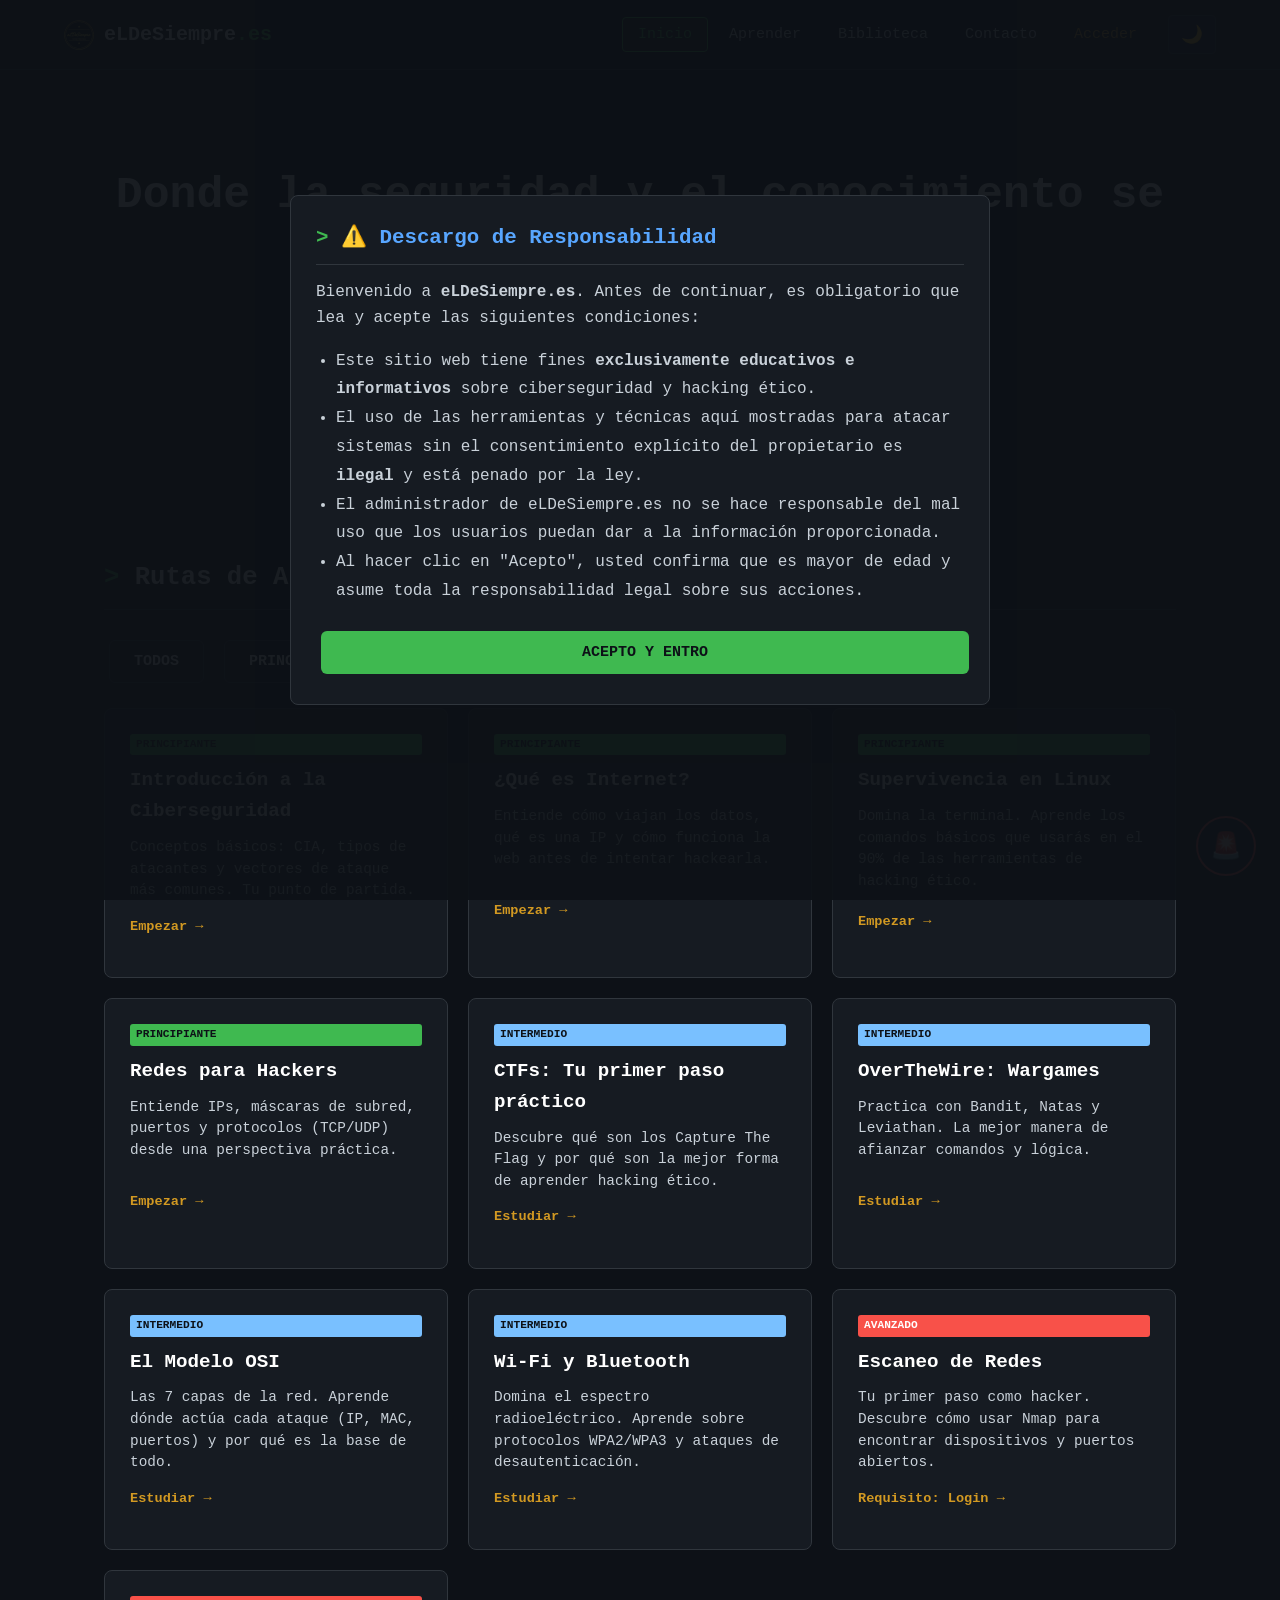
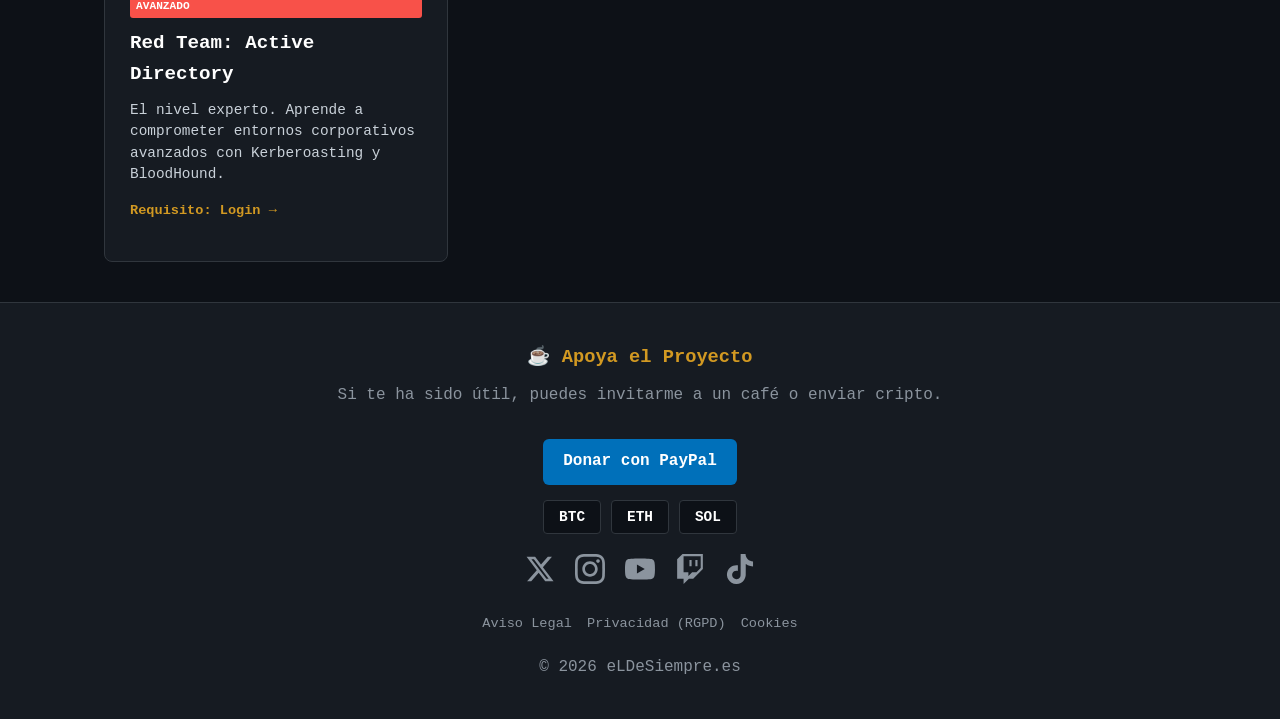
<file: index.html>
<!DOCTYPE html>
<html lang="es">
<head>
    <meta charset="UTF-8">
    <meta name="viewport" content="width=device-width, initial-scale=1.0, viewport-fit=cover">
    <meta name="description" content="Aprende ciberseguridad y hacking ético desde cero. Directorio de recursos gratuitos, herramientas OSINT y guías paso a paso en español.">
    <meta property="og:site_name" content="eLDeSiempre">
    <meta property="og:title" content="Donde la seguridad y el conocimiento se encuentran">
    <meta property="og:description" content="Tu directorio definitivo de recursos, herramientas y guías sobre hacking ético.">
    <meta property="og:image" content="https://eldesiempre.es/assets/portada.jpg">
    <meta property="og:image:width" content="1200">
    <meta property="og:image:height" content="630">
    <meta property="og:url" content="https://eldesiempre.es/">
    <meta property="og:type" content="website">
    <meta name="twitter:card" content="summary_large_image">
    <meta name="twitter:site" content="@eLDeSiempre_TTV">
    <meta name="twitter:title" content="Donde la seguridad y el conocimiento se encuentran">
    <meta name="twitter:description" content="Tu directorio definitivo de recursos, herramientas y guías sobre hacking ético.">
    <meta name="twitter:image" content="https://eldesiempre.es/assets/portada.jpg">
    <meta name="theme-color" content="#0d1117">
    <meta http-equiv="Content-Security-Policy" content="default-src 'self' https://api.eldesiempre.es https://matomo.eldesiempre.es https://cdn.jsdelivr.net https://fonts.googleapis.com https://fonts.gstatic.com https://osintframework.com https://ipwho.is https://api.allorigins.win https://dns.google https://api.macvendors.com https://services.nvd.nist.gov https://cve.circl.lu; style-src 'self' 'unsafe-inline' https://www.nerdfonts.com https://fonts.googleapis.com https://cdn.jsdelivr.net; script-src 'self' 'unsafe-inline' https://cdn.jsdelivr.net https://matomo.eldesiempre.es https://api.eldesiempre.es; img-src 'self' data: https:; font-src 'self' https://www.nerdfonts.com https://fonts.gstatic.com;">
    <title>Donde la seguridad y el conocimiento se encuentran</title>
    <link rel="icon" type="image/png" href="assets/logo.png">
    <link rel="stylesheet" href="styles.css">
    <script>
      var _paq = window._paq = window._paq || [];
      _paq.push(['trackPageView']);
      _paq.push(['enableLinkTracking']);
      (function() {
        var u="//matomo.eldesiempre.es/";
        _paq.push(['setTrackerUrl', u+'matomo.php']);
        _paq.push(['setSiteId', '1']);
        var d=document, g=d.createElement('script'), s=d.getElementsByTagName('script')[0];
        g.async=true; g.src=u+'matomo.js'; s.parentNode.insertBefore(g,s);
      })();
    </script>
</head>
<body class="locked" data-nav="inicio">
    <script>
        if (localStorage.getItem('disclaimerAceptado') === 'true') {
            document.body.classList.remove('locked');
            document.write('<style>#disclaimer-modal { display: none !important; }</style>');
        }
    </script>

    <a href="#main-content" class="skip-link">Saltar al contenido principal</a>
    <div id="toast-container" role="status" aria-live="polite"></div>

    <div class="modal-overlay active" id="disclaimer-modal" role="dialog" aria-modal="true">
        <div class="modal-content" style="text-align: left;">
            <h2>⚠️ Descargo de Responsabilidad</h2>
            <p style="margin-bottom: 15px;">Bienvenido a <strong>eLDeSiempre.es</strong>. Antes de continuar, es obligatorio que lea y acepte las siguientes condiciones:</p>
            <ul style="margin-left: 20px; margin-bottom: 20px; line-height: 1.8;">
                <li>Este sitio web tiene fines <strong>exclusivamente educativos e informativos</strong> sobre ciberseguridad y hacking ético.</li>
                <li>El uso de las herramientas y técnicas aquí mostradas para atacar sistemas sin el consentimiento explícito del propietario es <strong>ilegal</strong> y está penado por la ley.</li>
                <li>El administrador de eLDeSiempre.es no se hace responsable del mal uso que los usuarios puedan dar a la información proporcionada.</li>
                <li>Al hacer clic en "Acepto", usted confirma que es mayor de edad y asume toda la responsabilidad legal sobre sus acciones.</li>
            </ul>
            <button class="btn-primary" style="width: 100%;" onclick="aceptarDisclaimer()">Acepto y entro</button>
        </div>
    </div>

    <div id="cookie-banner" role="region" aria-label="Aviso de cookies">
        <p>Utilizamos cookies propias y de terceros (Matomo) para analizar el tráfico. Puedes aceptarlas o rechazarlas. <a href="#" onclick="mostrarAvisoLegal(event)">Más información</a>.</p>
        <div>
            <button class="btn-secondary" onclick="aceptarCookies(false)">Rechazar</button>
            <button class="btn-primary" onclick="aceptarCookies(true)">Aceptar</button>
        </div>
    </div>

    <header></header>

    <main class="container" id="main-content">
        <div class="hero">
            <h1>Donde la seguridad y el conocimiento se encuentran</h1>
            <p>Tu directorio definitivo de recursos, herramientas y guías sobre hacking ético. Sin complicaciones, directo al grano.</p>
            <button class="btn-primary" onclick="comprobarAcceso('biblioteca.html')">Explorar Biblioteca</button>
            <button class="btn-secondary" onclick="window.location.href='login.html'">Crear Cuenta Gratis</button>
        </div>

        <section id="rutas" style="margin-top: 50px;">
            <h2>Rutas de Aprendizaje (Filtra por Nivel)</h2>

            <div class="filter-container" style="display: flex; gap: 10px; flex-wrap: wrap; margin-bottom: 20px;">
                <button class="btn-secondary active-filter" onclick="filtrarNivel('todos', this)">Todos</button>
                <button class="btn-secondary" onclick="filtrarNivel('principiante', this)">Principiante</button>
                <button class="btn-secondary" onclick="filtrarNivel('intermedio', this)">Intermedio</button>
                <button class="btn-secondary" onclick="filtrarNivel('avanzado', this)">Avanzado</button>
            </div>

            <div class="grid-cards" id="lista-guias" style="margin-top: 20px;">
                <article class="card guia-item" data-nivel="principiante" onclick="window.location.href='guia.html?id=introduccion-ciberseguridad'">
                    <span class="badge badge-curso" style="margin-bottom: 10px; display: inline-block;">Principiante</span>
                    <h3>Introducción a la Ciberseguridad</h3>
                    <p>Conceptos básicos: CIA, tipos de atacantes y vectores de ataque más comunes. Tu punto de partida.</p>
                    <p style="color: var(--neon-gold); font-size: 0.85rem; font-weight: bold; margin-top: auto;">Empezar →</p>
                </article>
                <article class="card guia-item" data-nivel="principiante" onclick="window.location.href='guia.html?id=introduccion-internet'">
                    <span class="badge badge-curso" style="margin-bottom: 10px; display: inline-block;">Principiante</span>
                    <h3>¿Qué es Internet?</h3>
                    <p>Entiende cómo viajan los datos, qué es una IP y cómo funciona la web antes de intentar hackearla.</p>
                    <p style="color: var(--neon-gold); font-size: 0.85rem; font-weight: bold; margin-top: auto;">Empezar →</p>
                </article>
                <article class="card guia-item" data-nivel="principiante" onclick="window.location.href='guia.html?id=comandos-linux'">
                    <span class="badge badge-curso" style="margin-bottom: 10px; display: inline-block;">Principiante</span>
                    <h3>Supervivencia en Linux</h3>
                    <p>Domina la terminal. Aprende los comandos básicos que usarás en el 90% de las herramientas de hacking ético.</p>
                    <p style="color: var(--neon-gold); font-size: 0.85rem; font-weight: bold; margin-top: auto;">Empezar →</p>
                </article>
                <article class="card guia-item" data-nivel="principiante" onclick="window.location.href='guia.html?id=redes-basico'">
                    <span class="badge badge-curso" style="margin-bottom: 10px; display: inline-block;">Principiante</span>
                    <h3>Redes para Hackers</h3>
                    <p>Entiende IPs, máscaras de subred, puertos y protocolos (TCP/UDP) desde una perspectiva práctica.</p>
                    <p style="color: var(--neon-gold); font-size: 0.85rem; font-weight: bold; margin-top: auto;">Empezar →</p>
                </article>

                <article class="card guia-item" data-nivel="intermedio" onclick="window.location.href='guia.html?id=ctf-para-principiantes'">
                    <span class="badge badge-lab" style="margin-bottom: 10px; display: inline-block;">Intermedio</span>
                    <h3>CTFs: Tu primer paso práctico</h3>
                    <p>Descubre qué son los Capture The Flag y por qué son la mejor forma de aprender hacking ético.</p>
                    <p style="color: var(--neon-gold); font-size: 0.85rem; font-weight: bold; margin-top: auto;">Estudiar →</p>
                </article>
                <article class="card guia-item" data-nivel="intermedio" onclick="window.location.href='guia.html?id=overthewire-wargames'">
                    <span class="badge badge-lab" style="margin-bottom: 10px; display: inline-block;">Intermedio</span>
                    <h3>OverTheWire: Wargames</h3>
                    <p>Practica con Bandit, Natas y Leviathan. La mejor manera de afianzar comandos y lógica.</p>
                    <p style="color: var(--neon-gold); font-size: 0.85rem; font-weight: bold; margin-top: auto;">Estudiar →</p>
                </article>
                <article class="card guia-item" data-nivel="intermedio" onclick="window.location.href='guia.html?id=modelo-osi-redes'">
                    <span class="badge badge-lab" style="margin-bottom: 10px; display: inline-block;">Intermedio</span>
                    <h3>El Modelo OSI</h3>
                    <p>Las 7 capas de la red. Aprende dónde actúa cada ataque (IP, MAC, puertos) y por qué es la base de todo.</p>
                    <p style="color: var(--neon-gold); font-size: 0.85rem; font-weight: bold; margin-top: auto;">Estudiar →</p>
                </article>
                <article class="card guia-item" data-nivel="intermedio" onclick="window.location.href='guia.html?id=redes-inalambricas'">
                    <span class="badge badge-lab" style="margin-bottom: 10px; display: inline-block;">Intermedio</span>
                    <h3>Wi-Fi y Bluetooth</h3>
                    <p>Domina el espectro radioeléctrico. Aprende sobre protocolos WPA2/WPA3 y ataques de desautenticación.</p>
                    <p style="color: var(--neon-gold); font-size: 0.85rem; font-weight: bold; margin-top: auto;">Estudiar →</p>
                </article>

                <article class="card guia-item" data-nivel="avanzado" onclick="window.location.href='guia.html?id=hacking-etico-redes'">
                    <span class="badge badge-sistema" style="margin-bottom: 10px; display: inline-block;">Avanzado</span>
                    <h3>Escaneo de Redes</h3>
                    <p>Tu primer paso como hacker. Descubre cómo usar Nmap para encontrar dispositivos y puertos abiertos.</p>
                    <p style="color: var(--neon-gold); font-size: 0.85rem; font-weight: bold; margin-top: auto;">Requisito: Login →</p>
                </article>
                <article class="card guia-item" data-nivel="avanzado" onclick="window.location.href='guia.html?id=red-team-pentesting'">
                    <span class="badge badge-sistema" style="margin-bottom: 10px; display: inline-block;">Avanzado</span>
                    <h3>Red Team: Active Directory</h3>
                    <p>El nivel experto. Aprende a comprometer entornos corporativos avanzados con Kerberoasting y BloodHound.</p>
                    <p style="color: var(--neon-gold); font-size: 0.85rem; font-weight: bold; margin-top: auto;">Requisito: Login →</p>
                </article>
            </div>
        </section>
    </main>

    <footer>
        <div class="support-footer">
            <h3>☕ Apoya el Proyecto</h3>
            <p style="margin-bottom: 20px;">Si te ha sido útil, puedes invitarme a un café o enviar cripto.</p>
            <a href="https://www.paypal.biz/ldesiem" target="_blank" rel="noopener noreferrer" class="paypal-btn">Donar con PayPal</a>
            <div class="crypto-list">
                <button class="crypto-item" onclick="copiarAlPortapapeles('bc1qncwax6ehsrhhphgsvdypy0nhpa2848mjkth320', 'BTC')">BTC</button>
                <button class="crypto-item" onclick="copiarAlPortapapeles('0x671233AE15A16ff6424e831504CB6C749345B08D', 'ETH')">ETH</button>
                <button class="crypto-item" onclick="copiarAlPortapapeles('7iVeci47L9mLKouKEQB9siiSdG3QCESDrPnQgrD7xMx', 'SOL')">SOL</button>
            </div>
        </div>
        <div class="social-links" aria-label="Redes sociales">
            <a href="https://x.com/eLDeSiempre_TTV" target="_blank" rel="noopener noreferrer" title="X (Twitter)"><svg class="social-icon" viewBox="0 0 24 24"><path d="M18.244 2.25h3.308l-7.227 8.26 8.502 11.24H16.17l-5.214-6.817L4.99 21.75H1.68l7.73-8.835L1.254 2.25H8.08l4.713 6.231zm-1.161 17.52h1.833L7.084 4.126H5.117z"/></svg></a>
            <a href="https://www.instagram.com/__eldesiempre__/" target="_blank" rel="noopener noreferrer" title="Instagram"><svg class="social-icon" viewBox="0 0 24 24"><path d="M12 2.163c3.204 0 3.584.012 4.85.07 3.252.148 4.771 1.691 4.919 4.919.058 1.265.069 1.645.069 4.849 0 3.205-.012 3.584-.069 4.849-.149 3.225-1.664 4.771-4.919 4.919-1.266.058-1.644.07-4.85.07-3.204 0-3.584-.012-4.849-.07-3.26-.149-4.771-1.699-4.919-4.92-.058-1.265-.07-1.644-.07-4.849 0-3.204.013-3.583.07-4.849.149-3.227 1.664-4.771 4.919-4.919 1.266-.057 1.645-.069 4.849-.069zm0-2.163c-3.259 0-3.667.014-4.947.072-4.358.2-6.78 2.618-6.98 6.98-.059 1.281-.073 1.689-.073 4.948 0 3.259.014 3.668.072 4.948.2 4.358 2.618 6.78 6.98 6.98 1.281.058 1.689.072 4.948.072 3.259 0 3.668-.014 4.948-.072 4.354-.2 6.782-2.618 6.979-6.98.059-1.28.073-1.689.073-4.948 0-3.259-.014-3.667-.072-4.947-.196-4.354-2.617-6.78-6.979-6.98-1.281-.059-1.69-.073-4.949-.073zm0 5.838c-3.403 0-6.162 2.759-6.162 6.162s2.759 6.163 6.162 6.163 6.162-2.759 6.162-6.163c0-3.403-2.759-6.162-6.162-6.162zm0 10.162c-2.209 0-4-1.79-4-4 0-2.209 1.791-4 4-4s4 1.791 4 4c0 2.21-1.791 4-4 4zm6.406-11.845c-.796 0-1.441.645-1.441 1.44s.645 1.44 1.441 1.44c.795 0 1.439-.645 1.439-1.44s-.644-1.44-1.439-1.44z"/></svg></a>
            <a href="https://www.youtube.com/@eLDeSiempreOfficial" target="_blank" rel="noopener noreferrer" title="YouTube"><svg class="social-icon" viewBox="0 0 24 24"><path d="M23.498 6.186a3.016 3.016 0 0 0-2.122-2.136C19.505 3.545 12 3.545 12 3.545s-7.505 0-9.377.505A3.017 3.017 0 0 0 .502 6.186C0 8.07 0 12 0 12s0 3.93.502 5.814a3.016 3.016 0 0 0 2.122 2.136c1.871.505 9.376.505 9.376.505s7.505 0 9.377-.505a3.015 3.015 0 0 0 2.122-2.136C24 15.93 24 12 24 12s0-3.93-.502-5.814zM9.545 15.568V8.432L15.818 12l-6.273 3.568z"/></svg></a>
            <a href="https://www.twitch.tv/eldesiempre" target="_blank" rel="noopener noreferrer" title="Twitch"><svg class="social-icon" viewBox="0 0 24 24"><path d="M11.571 4.714h1.715v5.143H11.57zm4.715 0H18v5.143h-1.714zM6 0L1.714 4.286v15.428h5.143V24l4.286-4.286h3.428L22.286 12V0zm14.571 11.143l-3.428 3.428h-3.429l-3 3v-3H6.857V1.714h13.714Z"/></svg></a>
            <a href="https://www.tiktok.com/@eldesiempre_ttv" target="_blank" rel="noopener noreferrer" title="TikTok"><svg class="social-icon" viewBox="0 0 24 24"><path d="M12.525.02c1.31-.02 2.61-.01 3.91-.02.08 1.53.63 3.09 1.75 4.17 1.12 1.11 2.7 1.62 4.24 1.79v4.03c-1.44-.05-2.89-.35-4.2-.97-.57-.26-1.1-.59-1.62-.93-.01 2.92.01 5.84-.02 8.75-.08 1.4-.54 2.79-1.35 3.94-1.31 1.92-3.58 3.17-5.91 3.21-1.43.08-2.86-.31-4.08-1.03-2.02-1.19-3.44-3.37-3.65-5.71-.02-.5-.03-1-.01-1.49.18-1.9 1.12-3.72 2.58-4.96 1.66-1.44 3.98-2.13 6.15-1.72.02 1.48-.04 2.96-.04 4.44-.99-.32-2.15-.23-3.02.37-.63.41-1.11 1.04-1.36 1.75-.21.51-.15 1.07-.14 1.61.24 1.64 1.82 3.02 3.5 2.87 1.12-.01 2.19-.66 2.77-1.61.19-.33.4-.67.41-1.06.1-1.79.06-3.57.07-5.36.01-4.03-.01-8.05.02-12.07z"/></svg></a>
        </div>
        <div class="legal-links">
            <a href="#" onclick="mostrarAvisoLegal(event)">Aviso Legal</a>
            <a href="#" onclick="mostrarAvisoLegal(event)">Privacidad (RGPD)</a>
            <a href="#" onclick="mostrarAvisoLegal(event)">Cookies</a>
        </div>
        <p style="margin-top: 20px;">&copy; 2026 eLDeSiempre.es</p>
    </footer>

    <div class="modal-overlay" id="modal-legal" role="dialog" aria-modal="true">
        <div class="modal-content">
            <button class="close-btn" onclick="cerrarModal('modal-legal')">×</button>
            <h2>Información Legal y RGPD</h2>
            <div style="font-size: 0.92rem; line-height: 1.7; color: var(--text-main);">
                <h3>1. Aviso Legal</h3>
                <p>Este sitio web es un proyecto personal sin ánimo de lucro. El titular es el administrador de eLDeSiempre.es. El contenido es meramente educativo.</p>
                <h3>2. Política de Privacidad (RGPD)</h3>
                <p>Los datos del formulario de contacto se usan exclusivamente para responderte. Los datos de registro se usan para gestionar tu cuenta. Puedes ejercer tus derechos enviando un correo a <strong>contacto@eldesiempre.es</strong>.</p>
                <h3>3. Política de Cookies</h3>
                <p>Esta web utiliza cookies técnicas (para el inicio de sesión) y cookies analíticas (proporcionadas por Matomo, alojado en nuestros propios servidores). Puedes rechazar las analíticas sin que afecte al funcionamiento.</p>
                <h3>4. Auditoría de Uso Interno</h3>
                <p>Para garantizar la seguridad, registramos el uso de las herramientas y formularios públicos. Estos registros incluyen IP, fecha/hora y acción realizada. Los registros se envían a un canal privado de Discord y no se comparten con terceros. Conservación máxima: 90 días.</p>
            </div>
        </div>
    </div>

    <script src="app.js"></script>
    <script>
        function filtrarNivel(nivel, btn) {
            document.querySelectorAll('.filter-container button').forEach(b => b.classList.remove('active-filter'));
            btn.classList.add('active-filter');
            document.querySelectorAll('.guia-item').forEach(item => {
                item.style.display = (nivel === 'todos' || item.getAttribute('data-nivel') === nivel) ? 'flex' : 'none';
            });
        }
    </script>
</body>
</html>
</file>
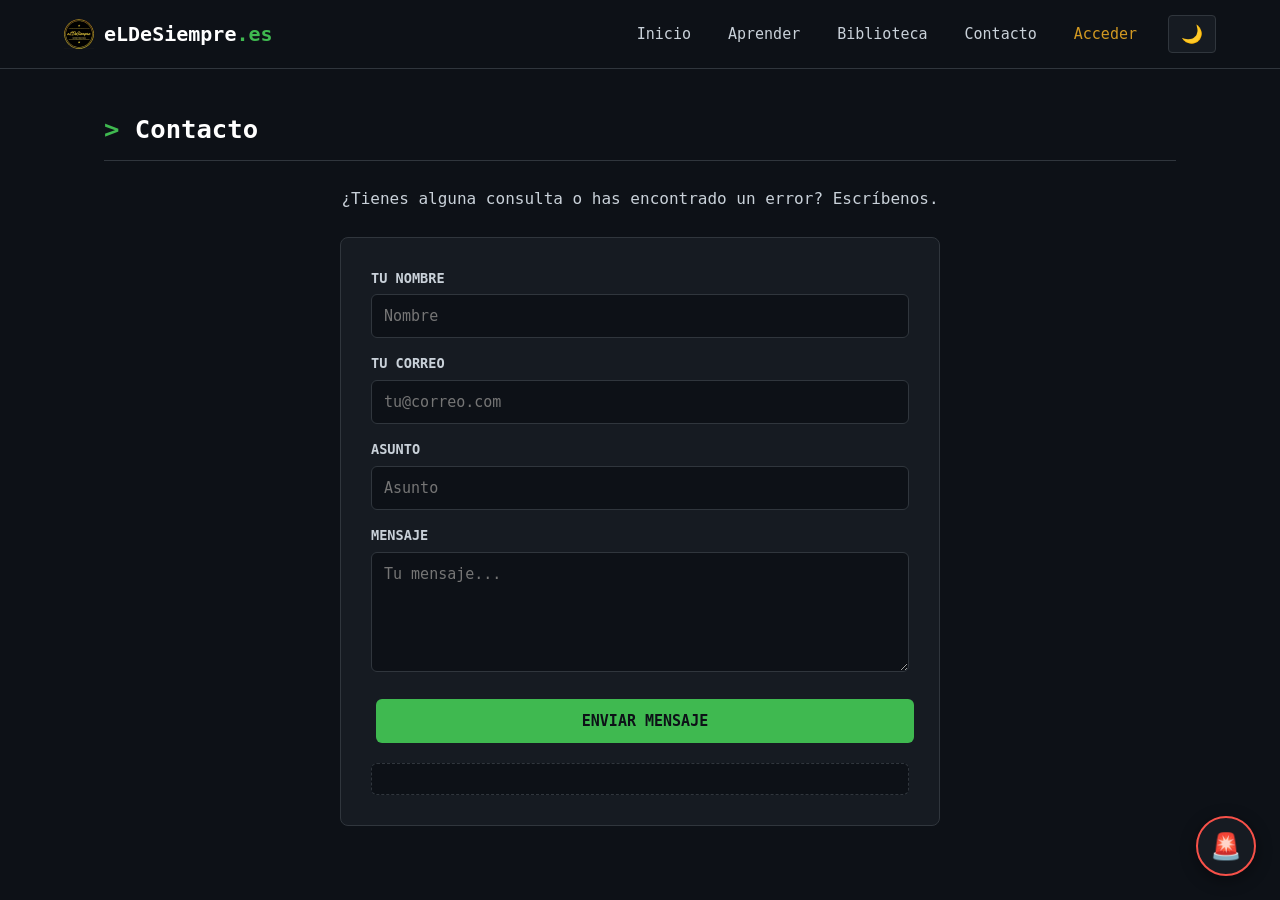
<file: contacto.html>
<!DOCTYPE html>
<html lang="es">
<head>
    <meta charset="UTF-8">
    <meta name="viewport" content="width=device-width, initial-scale=1.0, viewport-fit=cover">
    <meta name="description" content="¿Tienes alguna duda, sugerencia o has encontrado un error? Contacta directamente con el administrador de eLDeSiempre.">
    <meta property="og:site_name" content="eLDeSiempre">
    <meta property="og:title" content="Contacto">
    <meta property="og:description" content="Ponte en contacto con el equipo de eLDeSiempre.">
    <meta property="og:image" content="https://eldesiempre.es/assets/portada.jpg">
    <meta property="og:image:width" content="1200">
    <meta property="og:image:height" content="630">
    <meta property="og:url" content="https://eldesiempre.es/contacto.html">
    <meta property="og:type" content="website">
    <meta name="twitter:card" content="summary_large_image">
    <meta name="twitter:site" content="@eLDeSiempre_TTV">
    <meta name="twitter:title" content="Contacto">
    <meta name="twitter:description" content="Ponte en contacto con el equipo de eLDeSiempre.">
    <meta name="twitter:image" content="https://eldesiempre.es/assets/portada.jpg">
    <meta name="theme-color" content="#0d1117">
    <meta http-equiv="Content-Security-Policy" content="default-src 'self' https://api.eldesiempre.es https://matomo.eldesiempre.es https://cdn.jsdelivr.net https://fonts.googleapis.com https://fonts.gstatic.com; style-src 'self' 'unsafe-inline' https://www.nerdfonts.com https://fonts.googleapis.com https://cdn.jsdelivr.net; script-src 'self' 'unsafe-inline' https://cdn.jsdelivr.net https://matomo.eldesiempre.es https://api.eldesiempre.es; img-src 'self' data: https:; font-src 'self' https://www.nerdfonts.com https://fonts.gstatic.com;">
    <title>Contacto</title>
    <link rel="icon" type="image/png" href="assets/logo.png">
    <link rel="stylesheet" href="styles.css">
</head>
<body>
    <a href="#main-content" class="skip-link">Saltar al contenido principal</a>
    <div id="toast-container" role="status" aria-live="polite"></div>

    <header>
        <button class="logo-container" onclick="window.location.href='index.html'">
            <img src="assets/logo.png" alt="" class="logo-img" onerror="this.style.display='none'">
            <div class="logo-text">eLDeSiempre<span>.es</span></div>
        </button>
        <nav>
            <button class="nav-btn" onclick="window.location.href='herramientas.html'">Herramientas</button>
            <button class="nav-btn" onclick="window.location.href='recursos.html'">Recursos</button>
            <button class="nav-btn active" onclick="window.location.href='contacto.html'">Contacto</button>
            <button class="nav-btn" id="nav-perfil-btn" style="display:none;" onclick="window.location.href='perfil.html'">Mi Perfil</button>
            <button class="nav-btn btn-login" id="nav-login-btn" onclick="window.location.href='login.html'">Acceder</button>
            <button class="nav-btn" id="nav-logout-btn" style="display:none; color:var(--danger); border-color:var(--danger);" onclick="cerrarSesion()">Salir</button>
            <button class="theme-toggle" id="theme-toggle" aria-label="Cambiar tema">🌙</button>
        </nav>
    </header>

    <main class="container" id="main-content">
        <h2>Contacto</h2>
        <p style="margin-bottom: 25px; text-align: center;">¿Tienes alguna consulta o has encontrado un error? Escríbenos.</p>

        <form class="contact-form" id="form-contacto">
            <div style="display:none;"><input type="text" id="contact-website"></div>
            <div class="form-field">
                <label for="contact-nombre">Tu Nombre</label>
                <input type="text" id="contact-nombre" placeholder="Nombre" required>
            </div>
            <div class="form-field">
                <label for="contact-email">Tu Correo</label>
                <input type="email" id="contact-email" placeholder="tu@correo.com" required>
            </div>
            <div class="form-field">
                <label for="contact-asunto">Asunto</label>
                <input type="text" id="contact-asunto" placeholder="Asunto" required>
            </div>
            <div class="form-field">
                <label for="contact-mensaje">Mensaje</label>
                <textarea id="contact-mensaje" placeholder="Tu mensaje..." required></textarea>
            </div>
            <button type="submit" class="btn-primary" style="width: 100%;">Enviar Mensaje</button>
            <div id="contact-result" class="tool-result"></div>
        </form>
    </main>

    <script>
        document.getElementById('form-contacto').addEventListener('submit', async (e) => {
            e.preventDefault();
            const data = {
                nombre: document.getElementById('contact-nombre').value,
                email: document.getElementById('contact-email').value,
                asunto: document.getElementById('contact-asunto').value,
                mensaje: document.getElementById('contact-mensaje').value,
                website: document.getElementById('contact-website').value
            };
            try {
                const response = await fetch(`https://api.eldesiempre.es/contacto.php`, {
                    method: 'POST',
                    headers: { 'Content-Type': 'application/json', 'Accept': 'application/json' },
                    body: JSON.stringify(data)
                });
                const result = await response.json();
                if (result.success) {
                    mostrarToast('Mensaje enviado con éxito.', 'success');
                    document.getElementById('form-contacto').reset();
                } else {
                    mostrarToast('Error al enviar: ' + result.message, 'error');
                }
            } catch (error) {
                mostrarToast('Error de conexión.', 'error');
            }
        });
    </script>
    <script src="app.js"></script>
</body>
</html>
</file>
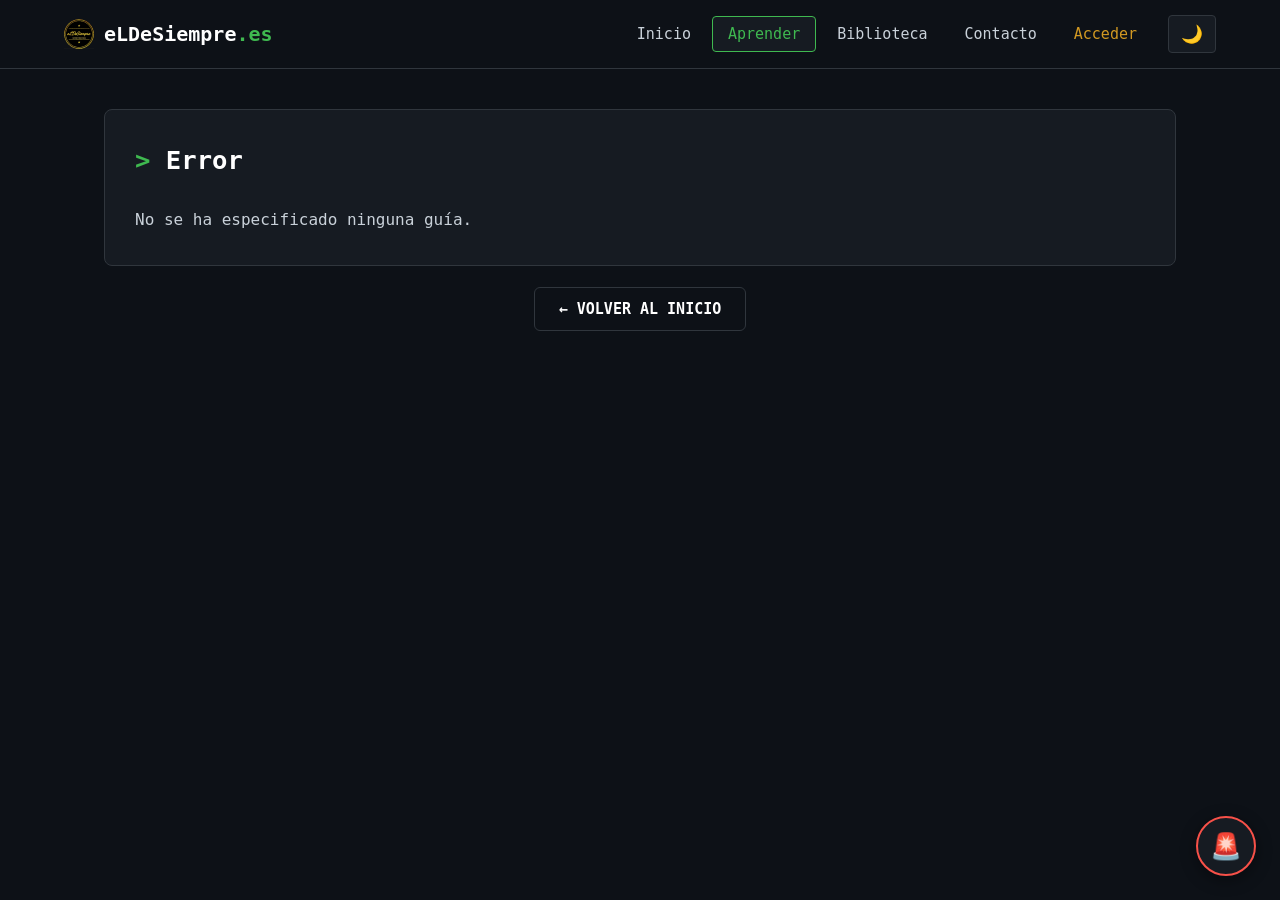
<file: guia.html>
<!DOCTYPE html>
<html lang="es">
<head>
    <meta charset="UTF-8">
    <meta name="viewport" content="width=device-width, initial-scale=1.0, viewport-fit=cover">
    <meta http-equiv="Content-Security-Policy" content="default-src 'self' https://api.eldesiempre.es https://matomo.eldesiempre.es https://cdn.jsdelivr.net https://fonts.googleapis.com https://fonts.gstatic.com; style-src 'self' 'unsafe-inline' https://www.nerdfonts.com https://fonts.googleapis.com https://cdn.jsdelivr.net; script-src 'self' 'unsafe-inline' https://cdn.jsdelivr.net https://matomo.eldesiempre.es https://api.eldesiempre.es; img-src 'self' data: https:; font-src 'self' https://www.nerdfonts.com https://fonts.gstatic.com;">
    <title>Cargando... | eLDeSiempre.es</title>
    <link rel="icon" type="image/png" href="assets/logo.png">
    <link rel="stylesheet" href="styles.css">
</head>
<body data-nav="aprender">
    <div id="toast-container"></div>

    <header></header>

    <main class="container" id="main-content">
        <article style="background: var(--card-bg); border: 1px solid var(--border); padding: 30px; border-radius: 8px;">
            <h2 id="guia-titulo" style="border: none; margin-bottom: 10px;">Cargando guía...</h2>
            <span id="guia-nivel" class="badge badge-default" style="display: none; margin-bottom: 20px;"></span>
            <div id="guia-contenido" style="line-height: 1.8; color: var(--text-main); margin-top: 15px;"></div>
        </article>
        <div style="text-align: center; margin-top: 30px;">
            <a href="index.html" class="btn-secondary" style="text-decoration: none;">← Volver al inicio</a>
        </div>
    </main>

    <script src="app.js"></script>
</body>
</html>
</file>
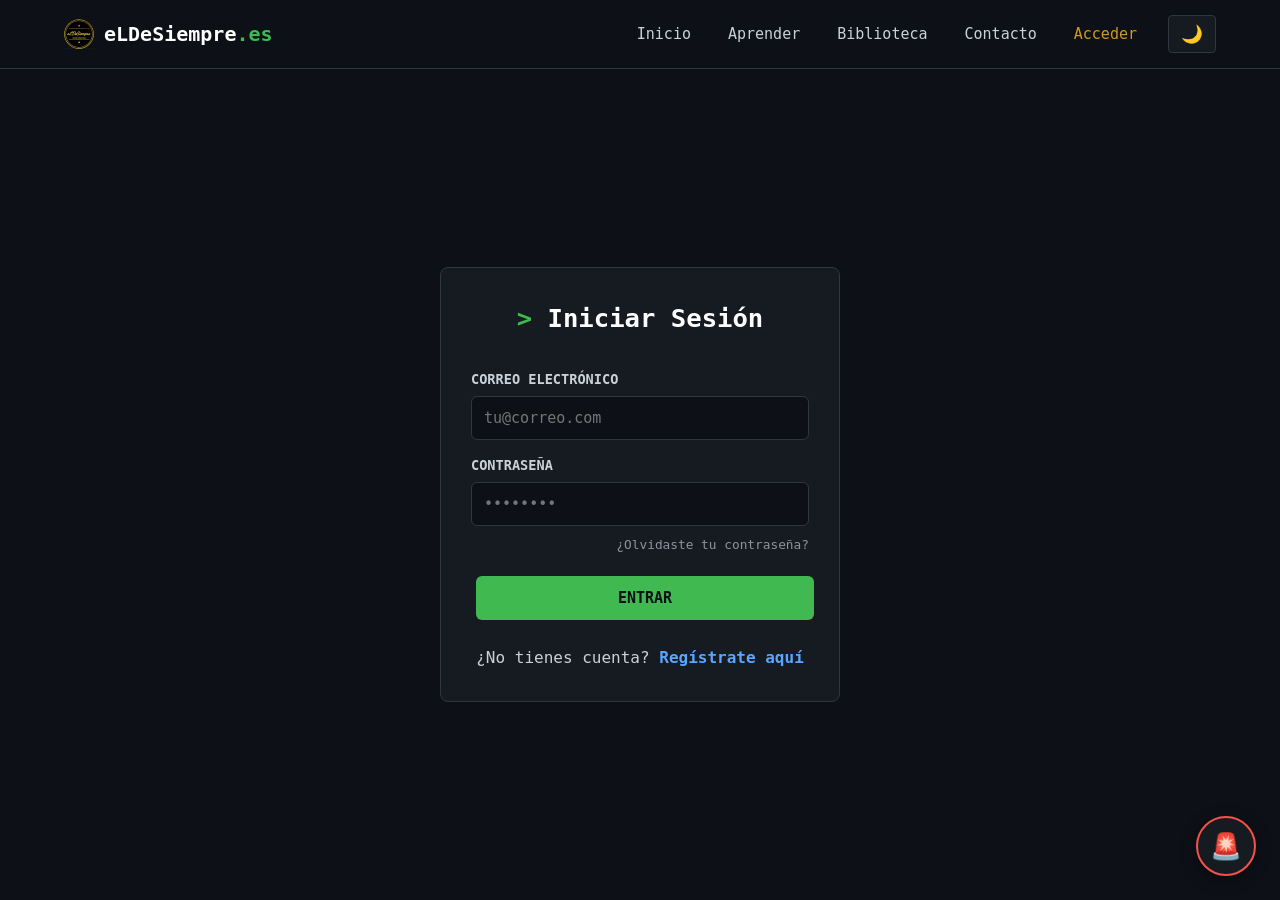
<file: login.html>
<!DOCTYPE html>
<html lang="es">
<head>
    <meta charset="UTF-8">
    <meta name="viewport" content="width=device-width, initial-scale=1.0, viewport-fit=cover">
    <meta name="description" content="Accede a tu cuenta de eLDeSiempre para guardar recursos, votar tus herramientas favoritas y seguir tu progreso en ciberseguridad.">
    <meta property="og:site_name" content="eLDeSiempre">
    <meta property="og:title" content="Iniciar Sesión">
    <meta property="og:description" content="Entra en tu cuenta para continuar tu formación en hacking ético.">
    <meta property="og:image" content="https://eldesiempre.es/assets/portada.jpg">
    <meta property="og:image:width" content="1200">
    <meta property="og:image:height" content="630">
    <meta property="og:url" content="https://eldesiempre.es/login.html">
    <meta property="og:type" content="website">
    <meta name="twitter:card" content="summary_large_image">
    <meta name="twitter:site" content="@eLDeSiempre_TTV">
    <meta name="twitter:title" content="Iniciar Sesión">
    <meta name="twitter:description" content="Entra en tu cuenta para continuar tu formación en hacking ético.">
    <meta name="twitter:image" content="https://eldesiempre.es/assets/portada.jpg">
    <meta name="theme-color" content="#0d1117">
    <meta http-equiv="Content-Security-Policy" content="default-src 'self' https://api.eldesiempre.es https://matomo.eldesiempre.es https://cdn.jsdelivr.net https://fonts.googleapis.com https://fonts.gstatic.com; style-src 'self' 'unsafe-inline' https://www.nerdfonts.com https://fonts.googleapis.com https://cdn.jsdelivr.net; script-src 'self' 'unsafe-inline' https://cdn.jsdelivr.net https://matomo.eldesiempre.es https://api.eldesiempre.es; img-src 'self' data: https:; font-src 'self' https://www.nerdfonts.com https://fonts.gstatic.com;">
    <title>Iniciar Sesión</title>
    <link rel="icon" type="image/png" href="assets/logo.png">
    <link rel="stylesheet" href="styles.css">
</head>
<body>
    <a href="#main-content" class="skip-link">Saltar al contenido principal</a>
    <div id="toast-container" role="status" aria-live="polite"></div>

    <header>
        <button class="logo-container" onclick="window.location.href='index.html'">
            <img src="assets/logo.png" alt="" class="logo-img" onerror="this.style.display='none'">
            <div class="logo-text">eLDeSiempre<span>.es</span></div>
        </button>
        <nav>
            <button class="nav-btn" onclick="window.location.href='herramientas.html'">Herramientas</button>
            <button class="nav-btn" onclick="window.location.href='recursos.html'">Recursos</button>
            <button class="nav-btn" onclick="window.location.href='contacto.html'">Contacto</button>
            <button class="nav-btn" id="nav-perfil-btn" style="display:none;" onclick="window.location.href='perfil.html'">Mi Perfil</button>
            <button class="nav-btn btn-login" id="nav-login-btn" onclick="window.location.href='login.html'">Acceder</button>
            <button class="nav-btn" id="nav-logout-btn" style="display:none; color:var(--danger); border-color:var(--danger);" onclick="cerrarSesion()">Salir</button>
            <button class="theme-toggle" id="theme-toggle" aria-label="Cambiar tema">🌙</button>
        </nav>
    </header>

    <main class="container" id="main-content" style="display: flex; justify-content: center; align-items: center; min-height: 60vh; gap: 40px; flex-wrap: wrap;">
        <form class="auth-form" id="form-login">
            <h2>Iniciar Sesión</h2>
            <div class="form-field">
                <label for="login-correo">Correo Electrónico</label>
                <input type="email" id="login-correo" placeholder="tu@correo.com" required autocomplete="email">
            </div>
            <div class="form-field">
                <label for="login-contrasena">Contraseña</label>
                <input type="password" id="login-contrasena" placeholder="••••••••" required autocomplete="current-password">
                <div style="text-align: right; margin-top: 5px;">
                    <a href="#" onclick="abrirModal('modal-forgot'); return false;" style="font-size: 0.8rem; color: var(--text-muted); text-decoration: none;">¿Olvidaste tu contraseña?</a>
                </div>
            </div>
            <button type="submit" class="btn-primary" style="width: 100%;">Entrar</button>
            <p style="text-align: center; margin-top: 20px;">¿No tienes cuenta? <a href="#" onclick="toggleAuthForms(event)" style="color: var(--neon-blue); font-weight: bold; text-decoration: none;">Regístrate aquí</a></p>
        </form>

        <form class="auth-form" id="form-registro" style="display: none;">
            <h2>Crear Cuenta</h2>
            <div class="form-field">
                <label for="reg-nombre">Nombre Completo</label>
                <input type="text" id="reg-nombre" placeholder="Tu nombre" required autocomplete="name">
            </div>
            <div class="form-field">
                <label for="reg-usuario">Nombre de Usuario</label>
                <input type="text" id="reg-usuario" placeholder="usuario123" required autocomplete="username">
            </div>
            <div class="form-field">
                <label for="reg-correo">Correo Electrónico</label>
                <input type="email" id="reg-correo" placeholder="tu@correo.com" required autocomplete="email">
            </div>
            <div class="form-field">
                <label for="reg-contrasena">Contraseña</label>
                <input type="password" id="reg-contrasena" placeholder="Mínimo 8 caracteres" required autocomplete="new-password" minlength="8">
            </div>
            <button type="submit" class="btn-secondary" style="width: 100%;">Registrarse</button>
            <p style="text-align: center; margin-top: 20px;">¿Ya tienes cuenta? <a href="#" onclick="toggleAuthForms(event)" style="color: var(--neon-blue); font-weight: bold; text-decoration: none;">Inicia Sesión</a></p>
        </form>
    </main>

    <div class="modal-overlay" id="modal-2fa">
        <div class="modal-content" style="max-width: 400px; text-align: center;">
            <h2>Verificación en 2 Pasos</h2>
            <p style="margin-bottom: 20px; color: var(--text-muted);">Introduce el código de 6 dígitos.</p>
            <input type="text" id="2fa-codigo" class="tool-input" placeholder="000000" maxlength="6" style="text-align: center; font-size: 1.5rem; letter-spacing: 5px;">
            <button class="btn-primary" style="width: 100%;" onclick="verificar2FALogin()">Verificar</button>
        </div>
    </div>

    <div class="modal-overlay" id="modal-forgot">
        <div class="modal-content" style="max-width: 400px; text-align: center;">
            <button class="close-btn" onclick="cerrarModal('modal-forgot')">×</button>
            <h2>Recuperar Contraseña</h2>
            <p style="margin-bottom: 20px; color: var(--text-muted); font-size: 0.9rem;">Introduce tu correo y te enviaremos un enlace para restablecerla.</p>
            <div class="form-field" style="text-align: left;">
                <label for="forgot-email">Correo Electrónico</label>
                <input type="email" id="forgot-email" class="tool-input" placeholder="tu@correo.com">
            </div>
            <button class="btn-primary" style="width: 100%;" onclick="enviarReset()">Enviar Enlace</button>
        </div>
    </div>

    <script src="app.js"></script>
</body>
</html>
</file>
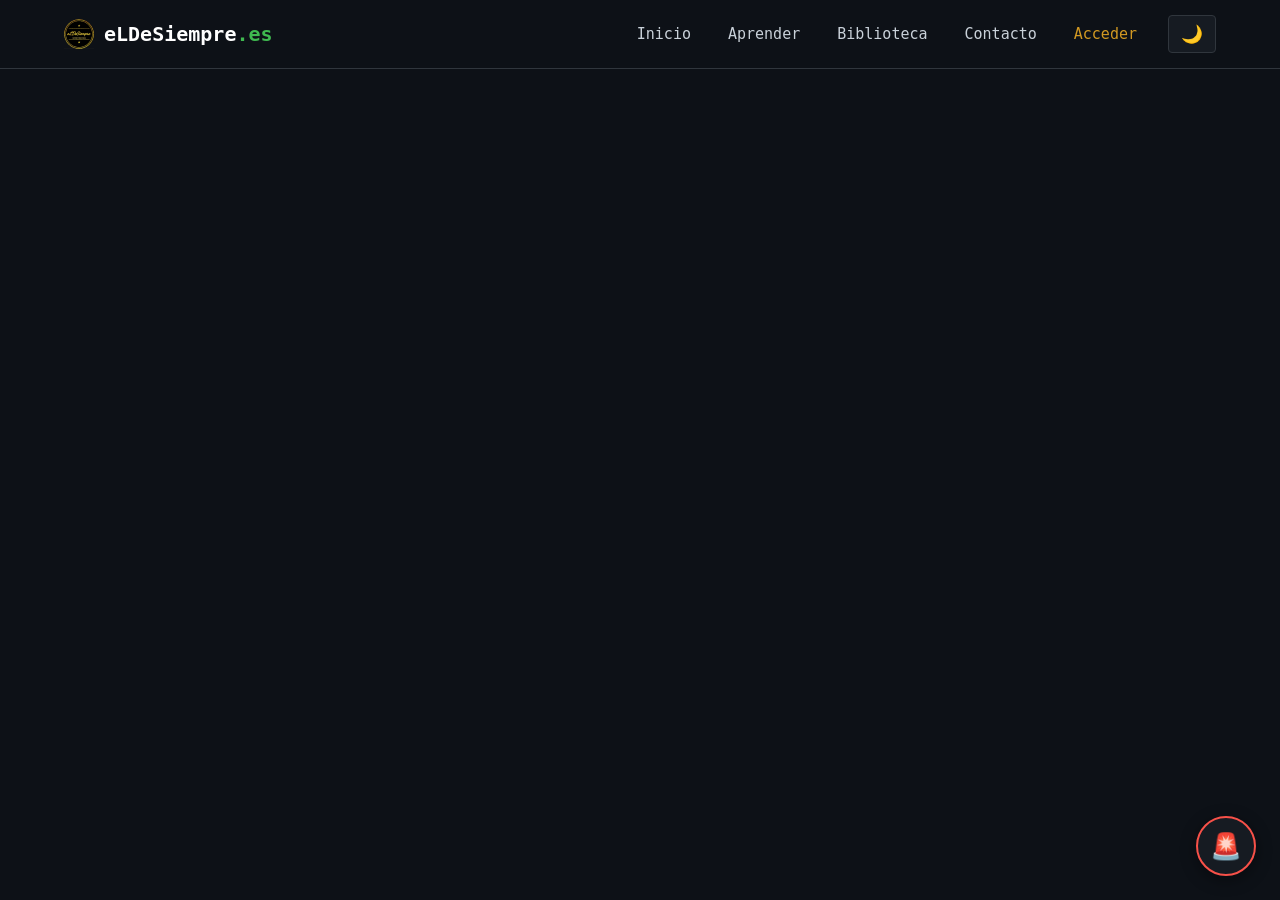
<file: perfil.html>
<!DOCTYPE html>
<html lang="es">
<head>
    <meta charset="UTF-8">
    <meta name="viewport" content="width=device-width, initial-scale=1.0, viewport-fit=cover">
    <meta http-equiv="Content-Security-Policy" content="default-src 'self' https://api.eldesiempre.es https://matomo.eldesiempre.es https://cdn.jsdelivr.net https://fonts.googleapis.com https://fonts.gstatic.com; style-src 'self' 'unsafe-inline' https://www.nerdfonts.com https://fonts.googleapis.com https://cdn.jsdelivr.net; script-src 'self' 'unsafe-inline' https://cdn.jsdelivr.net https://matomo.eldesiempre.es https://api.eldesiempre.es; img-src 'self' data: https:; font-src 'self' https://www.nerdfonts.com https://fonts.gstatic.com;">
    <title>Mi Perfil | eLDeSiempre.es</title>
    <link rel="icon" type="image/png" href="assets/logo.png">
    <link rel="stylesheet" href="styles.css">
</head>
<body>
    <div id="toast-container"></div>

    <header>
        <div class="logo-container" onclick="window.location.href='index.html'">
            <img src="assets/logo.png" alt="Logo" class="logo-img" onerror="this.style.display='none'">
            <div class="logo-text">eLDeSiempre<span>.es</span></div>
        </div>
        <nav>
            <button class="nav-btn" onclick="window.location.href='herramientas.html'">Herramientas</button>
            <button class="nav-btn" onclick="window.location.href='recursos.html'">Recursos</button>
            <button class="nav-btn" onclick="window.location.href='contacto.html'">Contacto</button>
            <button class="nav-btn active" id="nav-perfil-btn" style="display:none;" onclick="window.location.href='perfil.html'">Mi Perfil</button>
            <button class="nav-btn btn-login" id="nav-login-btn" onclick="window.location.href='login.html'">Acceder</button>
            <button class="nav-btn" id="nav-logout-btn" style="display:none; color:var(--danger); border-color:var(--danger);" onclick="cerrarSesion()">Salir</button>
            <button class="theme-toggle" id="theme-toggle" aria-label="Cambiar tema">🌙</button>
        </nav>
    </header>

    <main class="container" style="display: none;">
        <h2>Mi Perfil Profesional</h2>
        <div class="profile-card">
            <h2 style="color: var(--neon-green); text-align: center; border: none; margin-bottom: 10px;">@<span id="perfil-usuario">usuario</span></h2>
            <p style="text-align: center; margin-bottom: 30px; font-size: 1.1rem;">Bienvenido de nuevo, <strong id="perfil-nombre" style="color: var(--text-bright);">Nombre</strong>.</p>
            
            <form class="profile-form" id="form-perfil" style="display: flex; flex-direction: column; gap: 15px;">
                <div>
                    <label for="perfil-bio">Biografía</label>
                    <textarea id="perfil-bio" placeholder="Cuéntanos sobre ti..." style="width: 100%; padding: 12px; background: var(--bg-color); border: 1px solid var(--border); color: var(--text-bright); border-radius: 6px; font-family: inherit; min-height: 100px;"></textarea>
                </div>
                <div>
                    <label for="perfil-habilidades">Habilidades</label>
                    <input type="text" id="perfil-habilidades" placeholder="Pentesting, OSINT..." style="width: 100%; padding: 12px; background: var(--bg-color); border: 1px solid var(--border); color: var(--text-bright); border-radius: 6px; font-family: inherit;">
                </div>
                <div>
                    <label for="perfil-github">GitHub (URL)</label>
                    <input type="url" id="perfil-github" placeholder="https://github.com/..." style="width: 100%; padding: 12px; background: var(--bg-color); border: 1px solid var(--border); color: var(--text-bright); border-radius: 6px; font-family: inherit;">
                </div>
                <button type="submit" class="btn-primary" style="width: 100%; margin-top: 10px;">Guardar Cambios</button>
            </form>

            <div style="margin-top: 30px; border-top: 1px solid var(--border); padding-top: 20px;">
                <h3 style="color: var(--text-bright); margin-bottom: 15px;">Seguridad</h3>
                
                <div style="margin-bottom: 20px;">
                    <p style="font-size: 0.9rem; color: var(--text-muted);">¿Quieres cambiar tu contraseña?</p>
                    <button class="btn-secondary" onclick="solicitarReset()" style="margin-top: 5px;">Enviar enlace de cambio</button>
                </div>

                <div style="margin-bottom: 15px; display: flex; justify-content: space-between; align-items: center;">
                    <div>
                        <strong style="color: var(--text-bright);">2FA por Email</strong>
                        <p style="font-size: 0.8rem; color: var(--text-muted);">Recibe un código en tu correo al iniciar sesión.</p>
                    </div>
                    <button id="btn-2fa-email" class="btn-secondary" onclick="toggle2FAEmail()">Activar</button>
                </div>

                <div style="margin-bottom: 15px; display: flex; justify-content: space-between; align-items: center;">
                    <div>
                        <strong style="color: var(--text-bright);">App Autenticadora</strong>
                        <p style="font-size: 0.8rem; color: var(--text-muted);">Usa Google Authenticator o Authy.</p>
                    </div>
                    <button id="btn-2fa-totp" class="btn-secondary" onclick="iniciar2FATOTP()">Configurar</button>
                </div>
            </div>

            <a href="https://discord.gg/EakygHQwUu" target="_blank" class="btn-discord" style="margin-top: 30px;">Unirse al Discord</a>
        </div>
    </main>

    <div class="modal-overlay" id="modal-totp">
        <div class="modal-content" style="text-align: center;">
            <button class="close-btn" onclick="cerrarModal('modal-totp')">×</button>
            <h2>Configurar Autenticador</h2>
            <p style="font-size: 0.9rem; margin-bottom: 15px;">Escanea este código con tu app:</p>
            <div id="qr-container" style="background: white; padding: 10px; display: inline-block; margin-bottom: 15px; border-radius: 8px;"></div>
            <p style="font-size: 0.8rem; color: var(--text-muted); margin-bottom: 10px;">O introduce el código manual: <code id="secret-text" style="color: var(--neon-green);"></code></p>
            <input type="text" id="totp-codigo" class="tool-input" placeholder="Código de 6 dígitos" maxlength="6">
            <button class="btn-primary" onclick="confirmar2FATOTP()" style="width: 100%;">Verificar y Activar</button>
        </div>
    </div>

    <script src="app.js"></script>
</body>
</html>
</file>
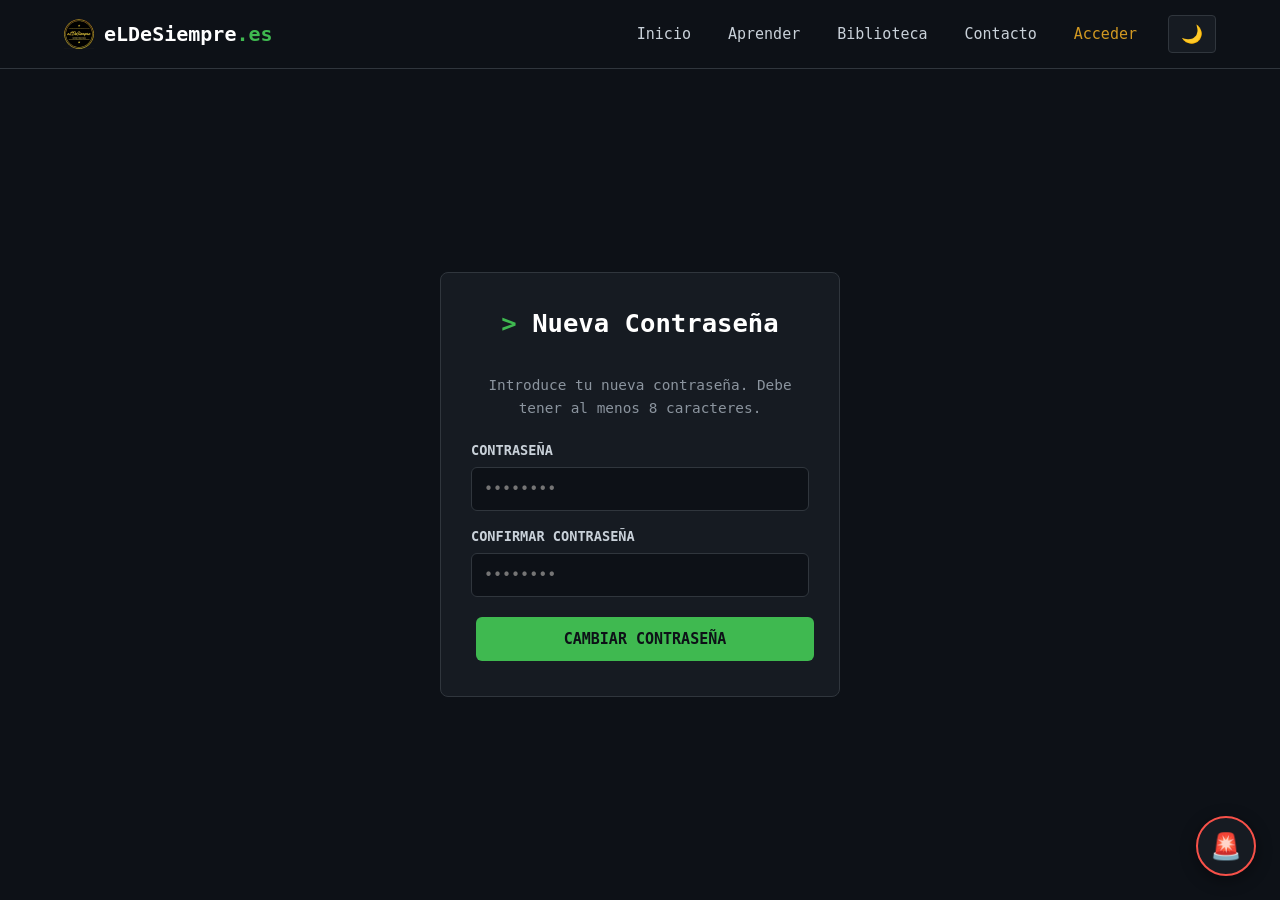
<file: reset.html>
<!DOCTYPE html>
<html lang="es">
<head>
    <meta charset="UTF-8">
    <meta name="viewport" content="width=device-width, initial-scale=1.0, viewport-fit=cover">
    <meta http-equiv="Content-Security-Policy" content="default-src 'self' https://api.eldesiempre.es https://matomo.eldesiempre.es https://cdn.jsdelivr.net https://fonts.googleapis.com https://fonts.gstatic.com; style-src 'self' 'unsafe-inline' https://www.nerdfonts.com https://fonts.googleapis.com https://cdn.jsdelivr.net; script-src 'self' 'unsafe-inline' https://cdn.jsdelivr.net https://matomo.eldesiempre.es https://api.eldesiempre.es; img-src 'self' data: https:; font-src 'self' https://www.nerdfonts.com https://fonts.gstatic.com;">
    <title>Restablecer Contraseña | eLDeSiempre.es</title>
    <link rel="icon" type="image/png" href="assets/logo.png">
    <link rel="stylesheet" href="styles.css">
</head>
<body>
    <div id="toast-container"></div>

    <header>
        <div class="logo-container" onclick="window.location.href='index.html'">
            <img src="assets/logo.png" alt="Logo" class="logo-img" onerror="this.style.display='none'">
            <div class="logo-text">eLDeSiempre<span>.es</span></div>
        </div>
        <nav>
            <button class="nav-btn" onclick="window.location.href='herramientas.html'">Herramientas</button>
            <button class="nav-btn" onclick="window.location.href='recursos.html'">Recursos</button>
            <button class="nav-btn" onclick="window.location.href='contacto.html'">Contacto</button>
            <button class="nav-btn" id="nav-perfil-btn" style="display:none;" onclick="window.location.href='perfil.html'">Mi Perfil</button>
            <button class="nav-btn btn-login" id="nav-login-btn" onclick="window.location.href='login.html'">Acceder</button>
            <button class="nav-btn" id="nav-logout-btn" style="display:none; color:var(--danger); border-color:var(--danger);" onclick="cerrarSesion()">Salir</button>
            <button class="theme-toggle" id="theme-toggle" aria-label="Cambiar tema">🌙</button>
        </nav>
    </header>

    <main class="container" id="main-content" style="display: flex; justify-content: center; align-items: center; min-height: 60vh;">
        <form class="auth-form" id="form-reset">
            <h2>Nueva Contraseña</h2>
            <p style="text-align: center; margin-bottom: 20px; font-size: 0.9rem; color: var(--text-muted);">Introduce tu nueva contraseña. Debe tener al menos 8 caracteres.</p>
            
            <div class="form-field">
                <label for="reset-password">Contraseña</label>
                <input type="password" id="reset-password" placeholder="••••••••" required minlength="8" autocomplete="new-password">
            </div>
            
            <div class="form-field">
                <label for="reset-password-confirm">Confirmar Contraseña</label>
                <input type="password" id="reset-password-confirm" placeholder="••••••••" required minlength="8" autocomplete="new-password">
            </div>
            
            <button type="submit" class="btn-primary" style="width: 100%;">Cambiar Contraseña</button>
        </form>
    </main>

    <script src="app.js"></script>
    <script>
        document.getElementById('form-reset').addEventListener('submit', async (e) => {
            e.preventDefault();
            
            const urlParams = new URLSearchParams(window.location.search);
            const token = urlParams.get('token');
            
            if (!token) {
                mostrarToast("Token no válido o ausente.", "error");
                return;
            }

            const pass = document.getElementById('reset-password').value;
            const passConfirm = document.getElementById('reset-password-confirm').value;

            if (pass !== passConfirm) {
                mostrarToast("Las contraseñas no coinciden.", "error");
                return;
            }

            try {
                const response = await fetch('https://api.eldesiempre.es/reset_password.php', {
                    method: 'POST',
                    headers: { 'Content-Type': 'application/json' },
                    body: JSON.stringify({ token: token, password: pass })
                });
                
                const result = await response.json();
                
                if (result.success) {
                    mostrarToast("Contraseña actualizada. Redirigiendo al login...", "success");
                    setTimeout(() => window.location.href = 'login.html', 2000);
                } else {
                    mostrarToast(result.message, "error");
                }
            } catch (error) {
                mostrarToast("Error de conexión.", "error");
            }
        });
    </script>
</body>
</html>
</file>
<file: styles.css>
@import url('https://www.nerdfonts.com/assets/css/webfont.css');

:root {
    --bg-color: #0d1117;
    --card-bg: #161b22;
    --text-main: #c9d1d9;
    --text-bright: #ffffff;
    --text-muted: #8b949e;
    --neon-green: #3fb950;
    --neon-blue: #58a6ff;
    --neon-gold: #d29922;
    --neon-purple: #bc8cff;
    --danger: #f85149;
    --border: #30363d;
    --modal-bg: rgba(13, 17, 23, 0.95);
    --focus-ring: 0 0 0 2px var(--neon-blue);
    --btn-text: #0d1117;
}

body.light-mode {
    --bg-color: #f6f8fa;
    --card-bg: #ffffff;
    --text-main: #24292f;
    --text-bright: #000000;
    --text-muted: #57606a;
    --neon-green: #1a7f37;
    --neon-blue: #0969da;
    --neon-gold: #9a6700;
    --neon-purple: #8250df;
    --danger: #cf222e;
    --border: #d0d7de;
    --modal-bg: rgba(246, 248, 250, 0.95);
    --btn-text: #ffffff;
}

* {
    margin: 0;
    padding: 0;
    box-sizing: border-box;
    font-family: 'Hack Nerd Font', 'Hack', 'Fira Code', 'Consolas', monospace;
    -webkit-tap-highlight-color: transparent;
}

*:focus-visible {
    outline: none;
    box-shadow: var(--focus-ring);
    border-radius: 4px;
}

body {
    background-color: var(--bg-color);
    color: var(--text-main);
    line-height: 1.6;
    min-height: 100vh;
    display: flex;
    flex-direction: column;
    transition: background-color 0.3s, color 0.3s;
}

body.locked {
    overflow: hidden;
    height: 100vh;
}

.skip-link {
    position: absolute;
    top: -100px;
    left: 10px;
    background: var(--neon-green);
    color: var(--btn-text);
    padding: 10px 15px;
    border-radius: 4px;
    font-weight: bold;
    z-index: 10001;
    text-decoration: none;
}

.skip-link:focus {
    top: 10px;
}

#toast-container {
    position: fixed;
    top: 20px;
    right: 20px;
    z-index: 10000;
    display: flex;
    flex-direction: column;
    gap: 10px;
    pointer-events: none;
}

.toast {
    background: var(--card-bg);
    border: 1px solid var(--border);
    border-left: 4px solid var(--neon-green);
    color: var(--text-bright);
    padding: 12px 18px;
    border-radius: 4px;
    font-size: 0.95rem;
    pointer-events: auto;
    max-width: 350px;
}

.toast.error {
    border-left-color: var(--danger);
}

.modal-overlay {
    position: fixed;
    inset: 0;
    background: var(--modal-bg);
    z-index: 9999;
    display: none;
    justify-content: center;
    align-items: center;
    padding: 20px;
}

.modal-overlay.active {
    display: flex;
}

.modal-content {
    background: var(--card-bg);
    border: 1px solid var(--border);
    border-radius: 8px;
    padding: 25px;
    width: 100%;
    max-width: 700px;
    max-height: 85vh;
    overflow-y: auto;
    position: relative;
}

.modal-content h2 {
    color: var(--neon-blue);
    margin-bottom: 15px;
    font-size: 1.3rem;
    border-bottom: 1px solid var(--border);
    padding-bottom: 10px;
}

.close-btn {
    position: absolute;
    top: 15px;
    right: 15px;
    background: none;
    border: none;
    color: var(--text-muted);
    font-size: 1.5rem;
    cursor: pointer;
}

header {
    display: flex;
    justify-content: space-between;
    align-items: center;
    padding: 15px 5%;
    background: var(--bg-color);
    border-bottom: 1px solid var(--border);
    position: sticky;
    top: 0;
    z-index: 100;
    transition: background-color 0.3s;
}

.logo-container {
    display: flex;
    align-items: center;
    gap: 10px;
    cursor: pointer;
    border: none;
    background: none;
    color: inherit;
    padding: 0;
}

.logo-img {
    width: 30px;
    height: 30px;
    object-fit: contain;
}

.logo-text {
    font-size: 20px;
    font-weight: 600;
    color: var(--text-bright);
}

.logo-text span {
    color: var(--neon-green);
}

nav {
    display: flex;
    gap: 5px;
    flex-wrap: wrap;
    align-items: center;
}

.nav-btn {
    background: none;
    border: 1px solid transparent;
    color: var(--text-main);
    font-size: 15px;
    cursor: pointer;
    padding: 8px 15px;
    border-radius: 4px;
    font-family: inherit;
    transition: 0.2s;
}

.nav-btn:hover,
.nav-btn.active {
    color: var(--neon-blue);
    border-color: var(--border);
    background: var(--card-bg);
}

nav .nav-btn.active {
    color: var(--neon-green);
    border-color: var(--neon-green);
}

.btn-login {
    color: var(--neon-gold);
}

.btn-login:hover {
    color: var(--btn-text);
    background: var(--neon-gold);
    border-color: var(--neon-gold);
}

.theme-toggle {
    background: var(--card-bg);
    border: 1px solid var(--border);
    color: var(--text-bright);
    padding: 8px 12px;
    border-radius: 4px;
    cursor: pointer;
    font-size: 1.1rem;
    display: flex;
    align-items: center;
    justify-content: center;
    margin-left: 10px;
}

.theme-toggle:hover {
    border-color: var(--neon-blue);
}

.container {
    padding: 40px 5%;
    flex: 1;
    max-width: 1200px;
    margin: 0 auto;
    width: 100%;
}

h2 {
    color: var(--text-bright);
    font-size: 1.6rem;
    margin-bottom: 25px;
    border-bottom: 1px solid var(--border);
    padding-bottom: 10px;
    font-weight: 600;
}

h2::before {
    content: '> ';
    color: var(--neon-green);
    font-weight: bold;
}

.hero {
    text-align: center;
    padding: 50px 0;
}

.hero h1 {
    font-size: clamp(1.8rem, 4vw, 2.8rem);
    color: var(--text-bright);
    margin-bottom: 15px;
}

.hero p {
    font-size: 1.1rem;
    color: var(--text-muted);
    max-width: 700px;
    margin: 0 auto 30px auto;
}

.btn-primary,
.btn-secondary {
    padding: 12px 24px;
    font-size: 15px;
    font-weight: bold;
    border-radius: 6px;
    cursor: pointer;
    border: 1px solid transparent;
    margin: 5px;
    text-transform: uppercase;
    font-family: inherit;
    transition: 0.2s;
}

.btn-primary {
    background: var(--neon-green);
    color: var(--btn-text);
}

.btn-primary:hover {
    opacity: 0.9;
}

.btn-secondary {
    background: transparent;
    border: 1px solid var(--border);
    color: var(--text-bright);
}

.btn-secondary:hover {
    background: var(--card-bg);
    border-color: var(--neon-blue);
}

.folder-grid {
    display: grid;
    grid-template-columns: repeat(auto-fill, minmax(280px, 1fr));
    gap: 20px;
    margin-top: 20px;
}

.folder {
    background: var(--card-bg);
    border: 1px solid var(--border);
    border-radius: 8px;
    padding: 20px;
    cursor: pointer;
    display: flex;
    flex-direction: column;
    transition: 0.2s;
    position: relative;
    text-decoration: none;
}

.folder:hover {
    border-color: var(--neon-blue);
    transform: translateY(-3px);
    box-shadow: 0 4px 12px rgba(0, 0, 0, 0.2);
}

.folder-icon {
    font-size: 2rem;
    color: var(--neon-blue);
    margin-bottom: 10px;
}

.folder h3 {
    color: var(--text-bright);
    font-size: 1.1rem;
    margin-bottom: 5px;
}

.folder p {
    color: var(--text-muted);
    font-size: 0.85rem;
    margin-bottom: 15px;
    flex-grow: 1;
}

.folder-badge {
    display: inline-block;
    background: var(--border);
    color: var(--text-bright);
    font-size: 0.75rem;
    padding: 3px 8px;
    border-radius: 12px;
    font-weight: bold;
}

.resource-list {
    list-style: none;
    padding: 0;
    margin-top: 15px;
}

.resource-item {
    background: var(--bg-color);
    border: 1px solid var(--border);
    border-radius: 6px;
    padding: 15px;
    margin-bottom: 10px;
    display: flex;
    flex-direction: column;
    gap: 8px;
}

.resource-header {
    display: flex;
    justify-content: space-between;
    align-items: flex-start;
    gap: 10px;
}

.resource-title {
    color: var(--neon-green);
    font-weight: bold;
    font-size: 1rem;
}

.resource-desc {
    color: var(--text-main);
    font-size: 0.9rem;
    line-height: 1.5;
    margin-bottom: 10px;
}

.resource-meta {
    display: flex;
    flex-wrap: wrap;
    gap: 10px;
    margin-top: 5px;
    font-size: 0.8rem;
    align-items: center;
}

.resource-ideal {
    font-size: 0.8rem;
    color: var(--neon-gold);
    font-style: italic;
    display: block;
    margin-top: 5px;
}

.resource-actions {
    display: flex;
    gap: 10px;
    margin-top: 5px;
}

.btn-link {
    color: var(--neon-blue);
    text-decoration: none;
    font-weight: bold;
    font-size: 0.9rem;
}

.btn-link:hover {
    text-decoration: underline;
}

.resource-actions .btn-link::after {
    content: ' ↗';
    font-size: 0.8em;
}

.btn-voto {
    background: transparent;
    border: 1px solid var(--border);
    color: var(--text-main);
    padding: 4px 10px;
    border-radius: 4px;
    cursor: pointer;
    font-size: 0.8rem;
    font-family: inherit;
    transition: 0.2s;
    display: flex;
    align-items: center;
    gap: 5px;
}

.btn-voto:hover {
    border-color: var(--neon-gold);
    color: var(--neon-gold);
}

.btn-voto.votado {
    background: var(--neon-gold);
    color: var(--btn-text);
    border-color: var(--neon-gold);
}

.badge {
    color: var(--btn-text);
    font-size: 0.7rem;
    padding: 2px 6px;
    border-radius: 3px;
    text-transform: uppercase;
    font-weight: bold;
    white-space: nowrap;
}

.badge-curso {
    background: var(--neon-green);
}

.badge-herramienta {
    background: var(--neon-blue);
}

.badge-libro {
    background: var(--neon-gold);
}

.badge-hacker {
    background: var(--neon-purple);
    color: var(--text-bright);
}

.badge-sistema {
    background: var(--danger);
    color: var(--text-bright);
}

.badge-noticia {
    background: var(--text-muted);
    color: var(--bg-color);
}

.badge-doc {
    background: #8b949e;
    color: var(--bg-color);
}

.badge-lab {
    background: #79c0ff;
    color: var(--bg-color);
}

.badge-default {
    background: var(--border);
    color: var(--text-bright);
}

.grid-cards {
    display: grid;
    grid-template-columns: repeat(auto-fit, minmax(320px, 1fr));
    gap: 20px;
}

.card {
    background: var(--card-bg);
    padding: 25px;
    border: 1px solid var(--border);
    border-radius: 8px;
    cursor: pointer;
    display: flex;
    flex-direction: column;
    transition: 0.2s;
    text-decoration: none;
}

.card:hover {
    border-color: var(--neon-blue);
    transform: translateY(-2px);
}

.card h3 {
    color: var(--text-bright);
    font-size: 1.2rem;
    margin-bottom: 10px;
}

.card p {
    font-size: 0.9rem;
    line-height: 1.5;
    color: var(--text-main);
    margin-bottom: 15px;
    flex-grow: 1;
}

.tool-input {
    width: 100%;
    padding: 12px;
    background: var(--bg-color);
    border: 1px solid var(--border);
    color: var(--text-bright);
    border-radius: 6px;
    margin-bottom: 15px;
    font-size: 15px;
    font-family: inherit;
}

.tool-input:focus {
    outline: none;
    border-color: var(--neon-blue);
}

.tool-result {
    margin-top: 15px;
    color: var(--neon-green);
    font-size: 1rem;
    text-align: center;
    word-break: break-all;
    padding: 15px;
    background: var(--bg-color);
    border-radius: 6px;
    border: 1px dashed var(--border);
}

.gen-controls {
    display: flex;
    flex-direction: column;
    gap: 10px;
    margin-bottom: 15px;
}

.gen-controls label {
    display: flex;
    align-items: center;
    gap: 10px;
    font-size: 1rem;
    cursor: pointer;
}

.gen-controls input[type="checkbox"] {
    accent-color: var(--neon-blue);
    width: 18px;
    height: 18px;
}

.gen-slider-container {
    display: flex;
    align-items: center;
    gap: 15px;
    margin-bottom: 15px;
}

.gen-slider-container input[type="range"] {
    flex-grow: 1;
    accent-color: var(--neon-blue);
}

.gen-slider-value {
    color: var(--neon-blue);
    font-weight: bold;
    font-size: 1.2rem;
}

.auth-form {
    background: var(--card-bg);
    padding: 30px;
    border: 1px solid var(--border);
    border-radius: 8px;
    width: 100%;
    max-width: 400px;
}

.auth-form h2 {
    border: none;
    text-align: center;
    margin-bottom: 20px;
}

.form-field {
    margin-bottom: 15px;
}

.form-field label {
    display: block;
    color: var(--text-main);
    font-size: 0.85rem;
    font-weight: bold;
    margin-bottom: 5px;
    text-transform: uppercase;
}

.auth-form input,
.contact-form input,
.contact-form textarea,
.profile-form input,
.profile-form textarea {
    width: 100%;
    padding: 12px;
    background: var(--bg-color);
    border: 1px solid var(--border);
    color: var(--text-bright);
    border-radius: 6px;
    font-size: 15px;
    font-family: inherit;
}

.auth-form input:focus,
.contact-form input:focus,
.contact-form textarea:focus,
.profile-form input:focus,
.profile-form textarea:focus {
    outline: none;
    border-color: var(--neon-blue);
}

.contact-form {
    background: var(--card-bg);
    padding: 30px;
    border: 1px solid var(--border);
    border-radius: 8px;
    width: 100%;
    max-width: 600px;
    margin: 0 auto;
}

.contact-form textarea {
    resize: vertical;
    min-height: 120px;
}

.profile-card {
    background: var(--card-bg);
    padding: 30px;
    border: 1px solid var(--border);
    border-radius: 8px;
}

footer {
    text-align: center;
    padding: 40px 5%;
    border-top: 1px solid var(--border);
    margin-top: auto;
    background: var(--card-bg);
    color: var(--text-muted);
}

.support-footer h3 {
    color: var(--neon-gold);
    margin-bottom: 10px;
}

.support-footer .paypal-btn {
    display: inline-block;
    padding: 10px 20px;
    background: #0070ba;
    color: #fff;
    text-decoration: none;
    border-radius: 6px;
    font-weight: bold;
    margin-top: 10px;
}

.crypto-list {
    display: flex;
    justify-content: center;
    gap: 10px;
    flex-wrap: wrap;
    margin-top: 15px;
}

.crypto-item {
    background: var(--bg-color);
    border: 1px solid var(--border);
    padding: 8px 15px;
    border-radius: 4px;
    cursor: pointer;
    font-size: 0.9rem;
    color: var(--text-bright);
    font-weight: bold;
    font-family: inherit;
}

.crypto-item:hover {
    border-color: var(--neon-gold);
}

.social-links {
    display: flex;
    justify-content: center;
    gap: 20px;
    margin-top: 20px;
    flex-wrap: wrap;
}

.social-icon {
    width: 30px;
    height: 30px;
    fill: var(--text-muted);
    transition: 0.2s;
}

.social-icon:hover {
    fill: var(--text-bright);
}

.btn-discord {
    display: block;
    background: #5865F2;
    color: white;
    padding: 15px;
    border-radius: 6px;
    text-decoration: none;
    font-weight: bold;
    margin-top: 20px;
    text-align: center;
    font-size: 1rem;
}

.legal-links {
    display: flex;
    justify-content: center;
    gap: 15px;
    margin-top: 20px;
    flex-wrap: wrap;
    font-size: 0.85rem;
}

.legal-links a {
    color: var(--text-muted);
    text-decoration: none;
}

.legal-links a:hover {
    color: var(--neon-blue);
}

#cookie-banner {
    position: fixed;
    bottom: 0;
    left: 0;
    width: 100%;
    background: var(--card-bg);
    border-top: 1px solid var(--border);
    padding: 15px;
    display: none;
    justify-content: space-between;
    align-items: center;
    z-index: 10000;
    flex-wrap: wrap;
    gap: 15px;
}

#cookie-banner p {
    margin: 0;
    font-size: 0.9rem;
    max-width: 800px;
    color: var(--text-main);
}

#cookie-banner a {
    color: var(--neon-blue);
}

.breadcrumb {
    display: flex;
    flex-wrap: wrap;
    gap: 6px;
    font-size: 0.85rem;
    color: var(--text-muted);
    margin-bottom: 20px;
}

.breadcrumb a {
    color: var(--neon-blue);
    text-decoration: none;
}

.breadcrumb a:hover {
    text-decoration: underline;
}

.breadcrumb span {
    color: var(--neon-green);
    font-weight: bold;
}

.category-header {
    background: var(--card-bg);
    border: 1px solid var(--border);
    padding: 20px;
    border-radius: 8px;
    margin-bottom: 25px;
}

.category-header h2 {
    border-bottom: none;
    margin-bottom: 5px;
    padding-bottom: 0;
}

.category-header p {
    color: var(--text-muted);
    margin-bottom: 15px;
    font-size: 0.95rem;
}

.canary-grid {
    display: grid;
    grid-template-columns: repeat(auto-fill, minmax(220px, 1fr));
    gap: 15px;
    margin-top: 20px;
}

.canary-card {
    background: var(--card-bg);
    border: 1px solid var(--border);
    border-radius: 6px;
    padding: 15px;
    cursor: pointer;
    transition: 0.2s;
    display: flex;
    flex-direction: column;
    gap: 8px;
}

.canary-card:hover {
    border-color: var(--neon-gold);
    transform: translateY(-2px);
}

.canary-card h4 {
    color: var(--text-bright);
    font-size: 0.95rem;
    margin: 0;
}

.canary-card p {
    color: var(--text-muted);
    font-size: 0.8rem;
    margin: 0;
    flex-grow: 1;
}

.cve-bubble {
    position: fixed;
    bottom: 24px;
    right: 24px;
    z-index: 9998;
    display: flex;
    align-items: center;
    justify-content: center;
    width: 60px;
    height: 60px;
    border-radius: 50%;
    background: var(--card-bg);
    border: 2px solid var(--danger);
    color: var(--danger);
    font-size: 1.6rem;
    cursor: pointer;
    box-shadow: 0 4px 16px rgba(0, 0, 0, 0.4);
    transition: transform 0.2s, box-shadow 0.2s;
}

.cve-bubble:hover {
    transform: scale(1.08);
    box-shadow: 0 6px 20px rgba(248, 81, 73, 0.4);
}

.cve-bubble.pulse {
    animation: cve-pulse 2s infinite;
}

@keyframes cve-pulse {
    0%, 100% {
        box-shadow: 0 0 0 0 rgba(248, 81, 73, 0.6);
    }
    50% {
        box-shadow: 0 0 0 12px rgba(248, 81, 73, 0);
    }
}

.cve-bubble-count {
    position: absolute;
    top: -6px;
    right: -6px;
    background: var(--danger);
    color: #fff;
    font-size: 0.7rem;
    font-weight: bold;
    min-width: 20px;
    height: 20px;
    border-radius: 10px;
    display: flex;
    align-items: center;
    justify-content: center;
    padding: 0 5px;
    border: 2px solid var(--card-bg);
}

.cve-panel {
    position: fixed;
    bottom: 96px;
    right: 24px;
    width: 380px;
    max-width: calc(100vw - 48px);
    max-height: 70vh;
    background: var(--card-bg);
    border: 1px solid var(--border);
    border-radius: 12px;
    box-shadow: 0 8px 32px rgba(0, 0, 0, 0.5);
    z-index: 9997;
    display: flex;
    flex-direction: column;
    opacity: 0;
    transform: translateY(12px) scale(0.97);
    pointer-events: none;
    transition: opacity 0.2s, transform 0.2s;
    overflow: hidden;
}

.cve-panel.open {
    opacity: 1;
    transform: translateY(0) scale(1);
    pointer-events: auto;
}

.cve-panel-header {
    display: flex;
    align-items: center;
    justify-content: space-between;
    padding: 14px 16px;
    border-bottom: 1px solid var(--border);
    background: var(--bg-color);
}

.cve-panel-header h3 {
    color: var(--danger);
    font-size: 1rem;
    margin: 0;
}

.cve-panel-header button {
    background: none;
    border: none;
    color: var(--text-muted);
    font-size: 1.3rem;
    cursor: pointer;
    line-height: 1;
}

.cve-panel-body {
    overflow-y: auto;
    padding: 8px;
    flex: 1;
}

.cve-item {
    padding: 10px 12px;
    border-left: 3px solid var(--danger);
    background: var(--bg-color);
    border-radius: 6px;
    margin-bottom: 8px;
    font-size: 0.85rem;
}

.cve-item-header {
    display: flex;
    justify-content: space-between;
    align-items: baseline;
    gap: 8px;
    margin-bottom: 4px;
}

.cve-item-id {
    color: var(--danger);
    font-weight: bold;
    font-size: 0.85rem;
}

.cve-item-date {
    color: var(--text-muted);
    font-size: 0.7rem;
}

.cve-item-desc {
    color: var(--text-main);
    line-height: 1.4;
    margin-bottom: 6px;
}

.cve-item-link {
    color: var(--neon-blue);
    text-decoration: none;
    font-size: 0.8rem;
}

.cve-item-link:hover {
    text-decoration: underline;
}

.cve-panel-footer {
    padding: 10px 16px;
    border-top: 1px solid var(--border);
    background: var(--bg-color);
    text-align: center;
    font-size: 0.75rem;
    color: var(--text-muted);
}

header .logo-container {
    background: none;
    border: none;
    cursor: pointer;
}

@media (max-width: 768px) {
    header {
        flex-direction: column;
        gap: 15px;
        padding: 15px;
    }
    nav {
        justify-content: center;
        width: 100%;
    }
    .nav-btn {
        font-size: 14px;
        padding: 8px;
        flex: 1;
        min-width: 100px;
    }
    .btn-primary,
    .btn-secondary {
        width: 100%;
        margin: 5px 0;
    }
    .crypto-list {
        flex-direction: column;
        width: 100%;
    }
    .crypto-item {
        width: 100%;
        text-align: center;
    }
    #cookie-banner {
        flex-direction: column;
        text-align: center;
    }
}

@media (max-width: 480px) {
    .cve-panel {
        width: calc(100vw - 32px);
        right: 16px;
        bottom: 88px;
    }
    .cve-bubble {
        bottom: 16px;
        right: 16px;
    }
}
</file>
